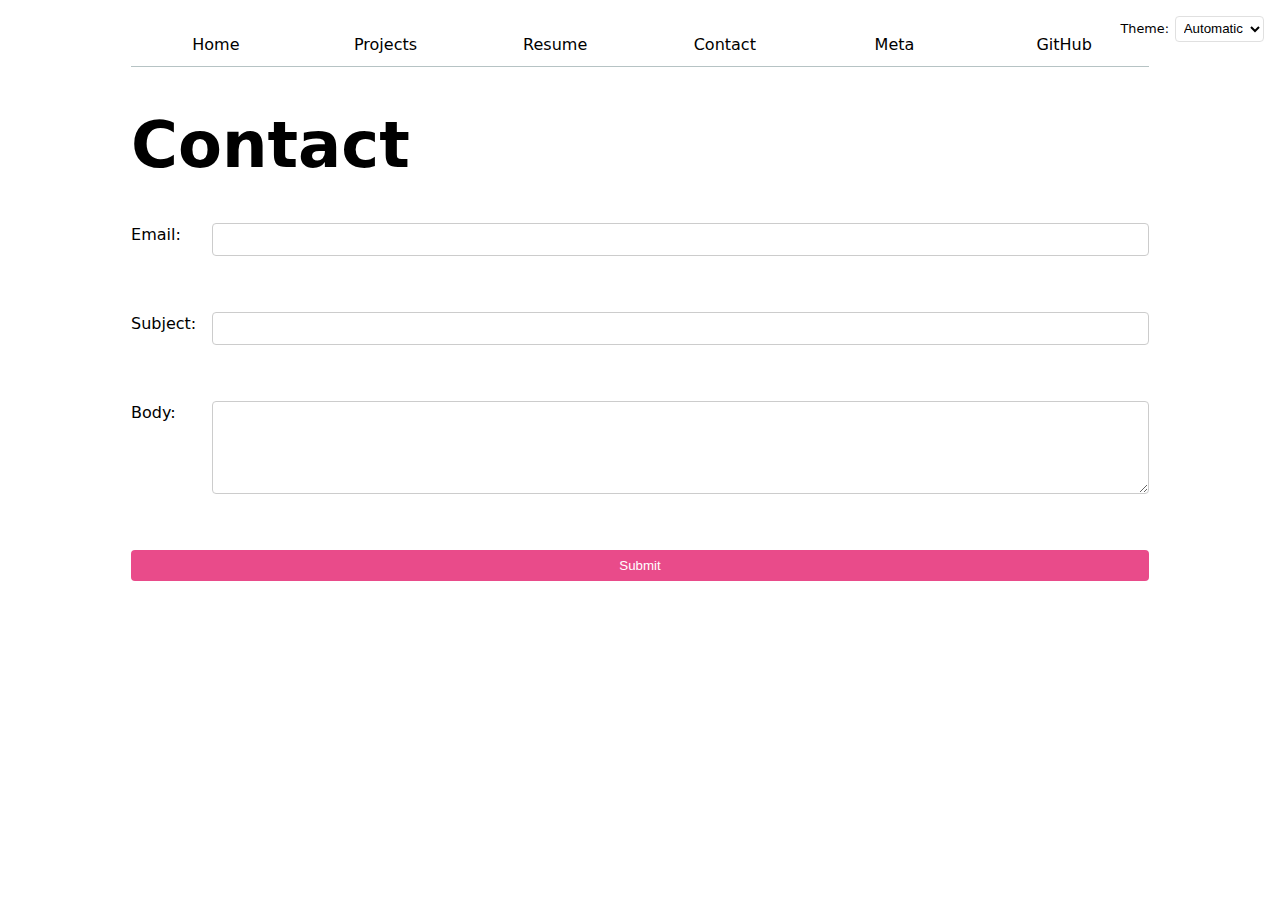
<file: contact/index.html>
<!DOCTYPE html>
<html lang="en">
<head>
    <meta charset="UTF-8">
    <meta name="viewport" content="width=device-width, initial-scale=1.0">
    <title>Contact</title>
    <link rel="stylesheet" href="../style.css">
</head>
<body>
    <h1>Contact</h1>

    <form action="mailto:fvo@ucsd.edu" method="GET">
        <label for="email">Email:
            <input type="email" id="email" name="email" required>
        </label>
        <br>
        <label for="subject">Subject:
            <input id="subject" name="subject" required>
        </label>
        <br>
        <label for="body">Body:
            <textarea id="body" name="body" rows="5" required></textarea>
        </label>
        <br>
        <button>Submit</button>
    </form>
    <script src="../global.js" type="module"></script>
</body>
</html>
</file>
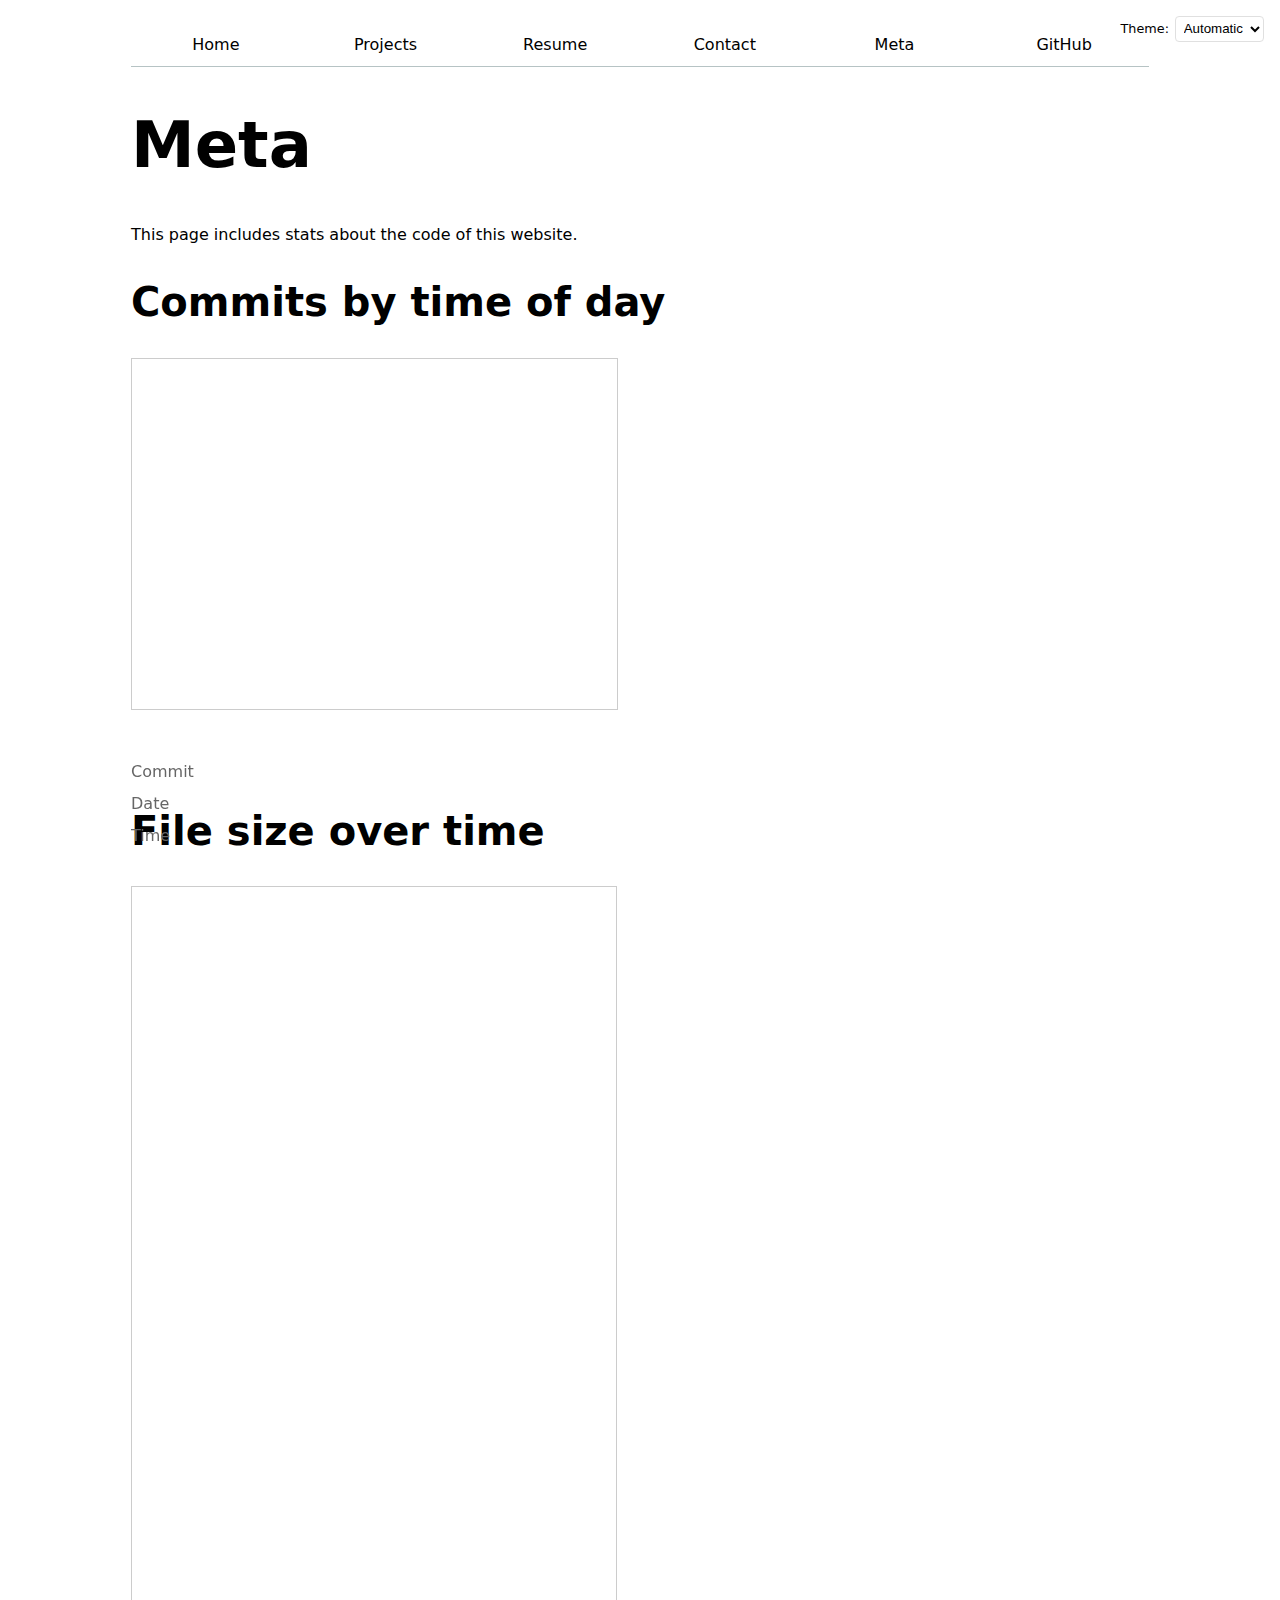
<file: meta/index.html>
<!DOCTYPE html>
<html lang="en">
<head>
    <meta charset="UTF-8">
    <meta name="viewport" content="width=device-width, initial-scale=1.0">
    <title>Meta</title>
    <link rel="stylesheet" href="../style.css">
    <link href="https://cdnjs.cloudflare.com/ajax/libs/font-awesome/6.0.0/css/all.min.css" rel="stylesheet">
</head>
<body>
    <h1>Meta</h1>

    <p>This page includes stats about the code of this website.</p>

    <div id="stats"></div>

    <h2>Commits by time of day</h2>
    <div id="scrollytelling">
        <div id="scroll-container">
            <div id="spacer"></div>
            <div id="items-container"></div>
        </div>
        <div id="chart"></div>
    </div>

    <dl id="commit-tooltip" class="info tooltip">
        <dt>Commit</dt>
        <dd>
          <a href="" id="commit-link" target="_blank"></a>
        </dd>
      
        <dt>Date</dt>
        <dd id="commit-date"></dd>
      
        <dt>Time</dt>
        <dd id="commit-time"></dd>
    </dl>

    <dl class="files"></dl>

    <h2>File size over time</h2>
    <div id="scrollytelling-2">
        <div id="scroll-container-2">
            <div id="spacer-2"></div>
            <div id="items-container-2"></div>
        </div>
        <div id="chart-2"></div>
    </div>

    <script src="https://d3js.org/d3.v7.min.js"></script>
    <script src="../global.js" type="module"></script>
    <script src="main.js"></script>
</body>
</html>
</file>
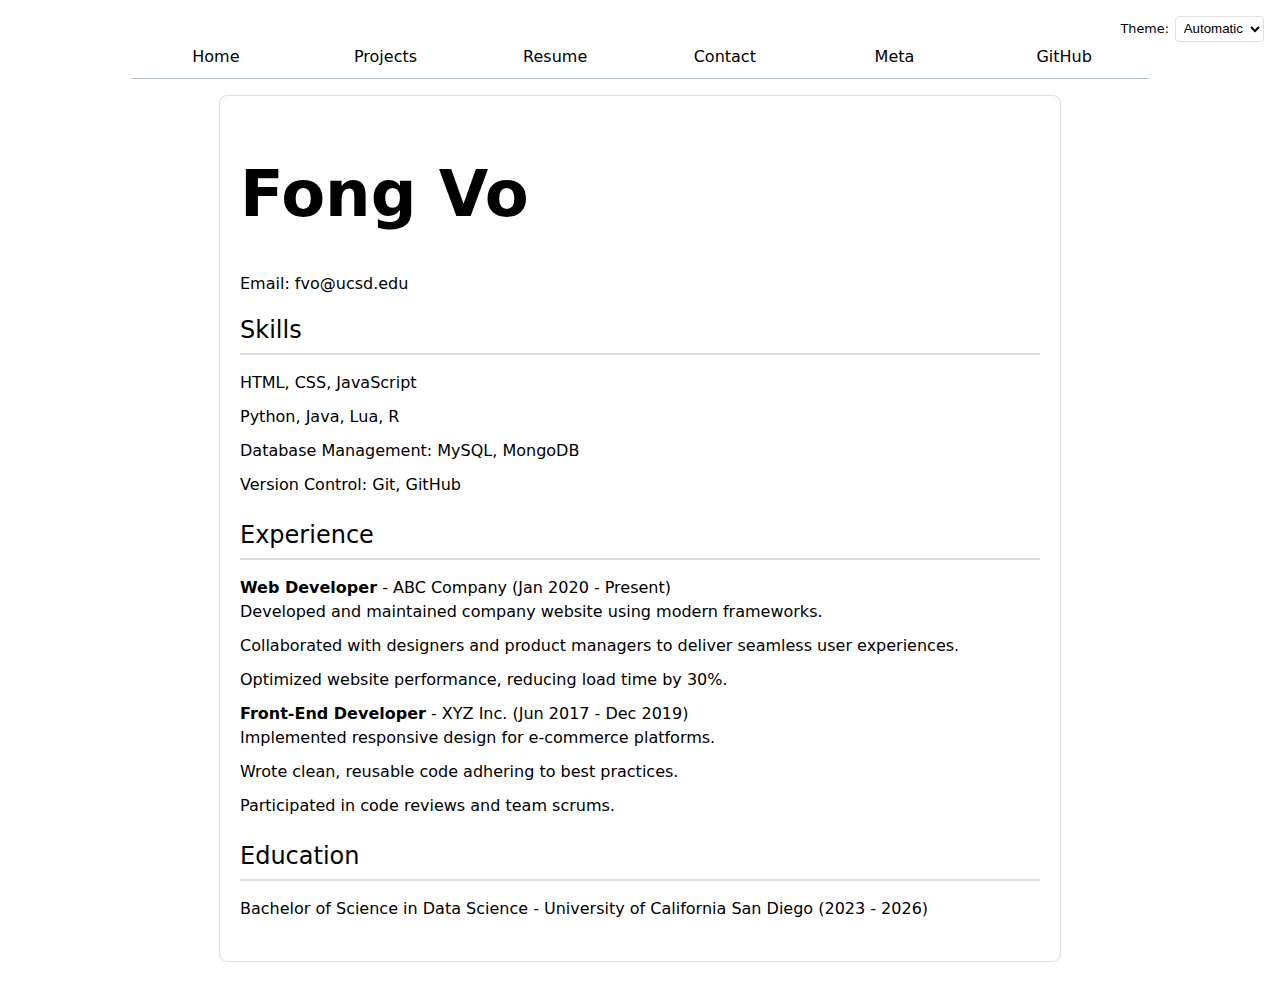
<file: resume/index.html>
<!DOCTYPE html>
<html lang="en">
<head>
    <meta charset="UTF-8">
    <meta name="viewport" content="width=device-width, initial-scale=1.0">
    <title>Resume</title>
    <style>
        body {
            font-family: Arial, sans-serif;
            margin: 20px;
            line-height: 1.6;
        }
        .container {
            max-width: 800px;
            margin: auto;
            padding: 20px;
            border: 1px solid #ddd;
            border-radius: 8px;
        }
        .section {
            margin-bottom: 20px;
        }
        .section-header {
            font-size: 1.5em;
            margin-bottom: 10px;
            border-bottom: 2px solid #ddd;
            padding-bottom: 5px;
        }
        ul {
            list-style-type: none;
            padding: 0;
        }
        li {
            margin-bottom: 10px;
        }
    </style>
    <link rel="stylesheet" href="../style.css">
</head>
<body>
    <div class="container">
        <h1>Fong Vo</h1>
        <p>Email: fvo@ucsd.edu</p>

        <div class="section">
            <div class="section-header">Skills</div>
            <ul>
                <li>HTML, CSS, JavaScript</li>
                <li>Python, Java, Lua, R</li>
                <li>Database Management: MySQL, MongoDB</li>
                <li>Version Control: Git, GitHub</li>
            </ul>
        </div>

        <div class="section">
            <div class="section-header">Experience</div>
            <ul>
                <li>
                    <strong>Web Developer</strong> - ABC Company (Jan 2020 - Present)
                    <ul>
                        <li>Developed and maintained company website using modern frameworks.</li>
                        <li>Collaborated with designers and product managers to deliver seamless user experiences.</li>
                        <li>Optimized website performance, reducing load time by 30%.</li>
                    </ul>
                </li>
                <li>
                    <strong>Front-End Developer</strong> - XYZ Inc. (Jun 2017 - Dec 2019)
                    <ul>
                        <li>Implemented responsive design for e-commerce platforms.</li>
                        <li>Wrote clean, reusable code adhering to best practices.</li>
                        <li>Participated in code reviews and team scrums.</li>
                    </ul>
                </li>
            </ul>
        </div>

        <div class="section">
            <div class="section-header">Education</div>
            <ul>
                <li>Bachelor of Science in Data Science - University of California San Diego (2023 - 2026)</li>
            </ul>
        </div>
    </div>
    <script src="../global.js" type="module"></script>
</body>
</html>
</file>
<file: style.css>
:root {
  --color-accent: oklch(65% 50% 0);
  color-scheme: light dark;
}
:global(body) {
  max-width: min(120ch, 80vw);
}

body {
  font: 100%/1.5 system-ui;
  max-width: 100ch;
  margin-inline: auto;
  padding: 1rem;
}

nav {
  display: flex;
  margin-bottom: 1rem;
  --border-color: oklch(50% 10% 200 / 40%);
  border-bottom: 1px solid var(--border-color);
}

nav ul {
  display: contents;
}

nav ul li {
  display: contents;
}

nav a {
  flex: 1;
  text-align: center;
  padding: 0.5em;
  text-decoration: none;
  color: inherit;
  border: 1px solid transparent;
  accent-color: var(--color-accent);
}

nav a:hover {
  background-color: color-mix(in oklch, var(--color-accent), canvas 85%);
  border-bottom: 0.4em solid var(--color-accent);
}

nav a.current {
  font-weight: bold;
  border-bottom: 0.4em solid var(--border-color);
  padding-bottom: calc(0.5em - 0.4em);
}

.color-scheme {
  position: absolute;
  top: 1rem;
  right: 1rem;
  font-size: 80%;
  font-family: inherit;
  display: flex;
  align-items: center;
  gap: 0.5em;
}

.color-scheme select {
  padding: 0.25em;
  border: 1px solid var(--border-color, #ccc);
  border-radius: 4px;
  background-color: canvas;
  color: canvastext;
}

form {
  display: grid;
  grid-template-columns: auto 1fr;
  gap: 1em;
}

label {
  display: grid;
  grid-template-columns: subgrid;
  grid-column: 1 / -1;
}

input, textarea {
  width: 100%;
  box-sizing: border-box;
  padding: 0.5rem;
  border: 1px solid #ccc;
  border-radius: 4px;
}

button {
  padding: 0.5rem;
  background-color: var(--color-accent);
  color: white;
  border: none;
  border-radius: 4px;
  cursor: pointer;
  grid-column: 1 / -1;
}

button:hover {
  background-color: color-mix(in oklch, var(--color-accent), canvas 80%);
}

.projects {
  display: grid;
  grid-template-columns: repeat(auto-fill, minmax(15em, 1fr));
  gap: 1em;
}

article {
  display: grid;
  grid-template-rows: subgrid;
  grid-row: span 3;
  img {
    width: 300px;
  };
}

h1 {
  font-size: 4em;
  line-height: 1.1;
  text-wrap: balance;
}

h2 {
  font-size: 2.5em;
  line-height: 1.1;
  text-wrap: balance;
}

h3, h4, h5, h6 {
  line-height: 1.1;
  text-wrap: balance;
}

#profile-stats {
  border: 1px solid var(--border-color); 
  border-radius: 8px;
  padding: 20px; 
  margin: 16px 0;
  max-width: 600px;
  background-color: var(--background-color);
  color: var(--text-color);
  font-family: sans-serif; 
}

#profile-stats table {
  width: 100%;
  border-collapse: collapse; 
}

#profile-stats th, #profile-stats td {
  padding: 10px; 
  text-align: center;
}

#profile-stats th {
  font-weight: 500; 
  color: var(--text-color); 
  font-size: 0.9em; 
}

#profile-stats td {
  font-weight: 600; 
  color: var(--value-color); 
  font-size: 1.1em; 
}

#profile-stats td:not(:last-child), #profile-stats th:not(:last-child) {
  border-right: 1px solid var(--border-color);
}

@media (max-width: 480px) {
  #profile-stats th, #profile-stats td {
    padding: 8px; 
    font-size: 0.85em; 
  }
}

/* Light mode */
@media (prefers-color-scheme: light) {
  :root {
    --background-color: #ffffff;
    --text-color: #333333;
    --border-color: #e0e0e0;
    --accent-color: #0366d6;
    --value-color: #24292e;
  }
}

/* Dark mode */
@media (prefers-color-scheme: dark) {
  :root {
    --background-color: #22272e;
    --text-color: #adbac7;
    --border-color: #444c56;
    --accent-color: #539bf5;
    --value-color: #cdd9e5;
  }
}

svg {
  max-width: 20em;
  margin-block: 2em;

  /* Do not clip shapes outside the viewBox */
  overflow: visible;
}

.legend {
  list-style: none;
  padding: 0;
  margin-top: 10px;
}

.legend li {
  display: flex;
  align-items: center;
  margin-bottom: 5px;
}

.legend .swatch {
  width: 16px;
  height: 16px;
  display: inline-block;
  background-color: var(--color);
  margin-right: 8px;
  border-radius: 4px;
}

path {
  transition: opacity 300ms;
}

svg:has(path:hover) {
  path:not(:hover) {
    opacity: 50%;
  }
}

.selected {
  --color: oklch(60% 45% 0) !important;
}

.selected:is(path) {
  fill: var(--color);
}

.selected-legend {
  font-weight: bold;
  color: var(--color);
}

.stats {
  font-family: Arial, sans-serif;
  background: #f9f9f9;
  padding: 20px;
  border-radius: 8px;
  max-width: 400px;
  box-shadow: 0 2px 4px rgba(0, 0, 0, 0.1);
}

.stats dl {
  display: grid;
  grid-template-columns: auto 1fr;
  gap: 10px;
}

.stats dt {
  font-weight: bold;
  color: #333;
}

.stats dd {
  margin: 0;
  color: #555;
}

dl.info {
  display: grid;
  grid-template-columns: auto 1fr;
  gap: 0.5em;
  margin: 0;
  transition-duration: 500ms;
  transition-property: opacity, visibility;
}

dl.info dt {
  color: #666;
  font-weight: normal;
}

dl.info dd {
  margin: 0;
  font-weight: 500;
}

dl.info[hidden]:not(:hover, :focus-within) {
  opacity: 0;
  visibility: hidden;
}

.tooltip {
  position: fixed;
}

.tooltip.visible {
  opacity: 1; 
}

circle {
  transition: 200ms;
  transform-origin: center;
  transform-box: fill-box;
}

circle:hover {
  transform: scale(1.5);
}

#chart svg {
  width: 100%;
  height: auto;
  max-width: 800px; 
}

@keyframes marching-ants {
  to {
    stroke-dashoffset: -8; 
  }
}

.selection {
  fill-opacity: 0.1;
  stroke: black;
  stroke-opacity: 0.7;
  stroke-dasharray: 5 3;
  animation: marching-ants 2s linear infinite;
}

circle.selected {
  fill: #ff6b6b;
}

#selection-count {
  font-weight: bold;
}

.files {
  display: grid;
  grid-template-columns: max-content auto;
  column-gap: 2em;
  row-gap: 4px;
}

.files dt {
  text-align: left;
  margin: 0;

  small {
    display: block;
    font-size: 0.75em;
    opacity: 0.7;
    margin-top: 0.2em;
  }
}

.files dd {
  display: flex; 
  flex-wrap: wrap;
  align-items: center;
  gap: 0.15em;
  padding-top: 0.6em;
  margin: 0;
}

.line {
  display: flex;
  width: 0.5em;
  aspect-ratio: 1;
  border-radius: 50%;  
}

#scrollytelling {
  grid-column: 1 / -1;
  display: grid;
  grid-template-columns: subgrid;
}

#scrollytelling-2 {
  display: grid;
  grid-template-columns: 50% 50%; 
  gap: 2em;  
}

#scroll-container {
  grid-column: 1;
  position: relative;
  width: 95%;
  height: 350px;
  overflow-y: scroll;
  border: 1px solid #ccc;
  margin-bottom: 50px;
}

#scroll-container-2 {
  grid-column: 1;
  position: relative;
  width: 95%;
  height: 750px;
  overflow-y: scroll;
  border: 1px solid #ccc;
  margin-bottom: 50px;
}

#chart {
  grid-column: 2;
}

#chart-2 {
  grid-column: 2;

}

#spacer, #spacer-2 {
  position: absolute;
  top: 0;
  left: 0;
  width: 100%;
  background: none;
  pointer-events: none;
  opacity: 0;
  display: block;
}

#items-container, #items-container-2 {
  position: relative;
  top: 0;
  left: 0;
  width: 100%;
  min-height: 100vh;
}

.item {
  height: 150px;
  padding: 10px;
  box-sizing: border-box;
  border-bottom: 2px solid #eee;
}
</file>
